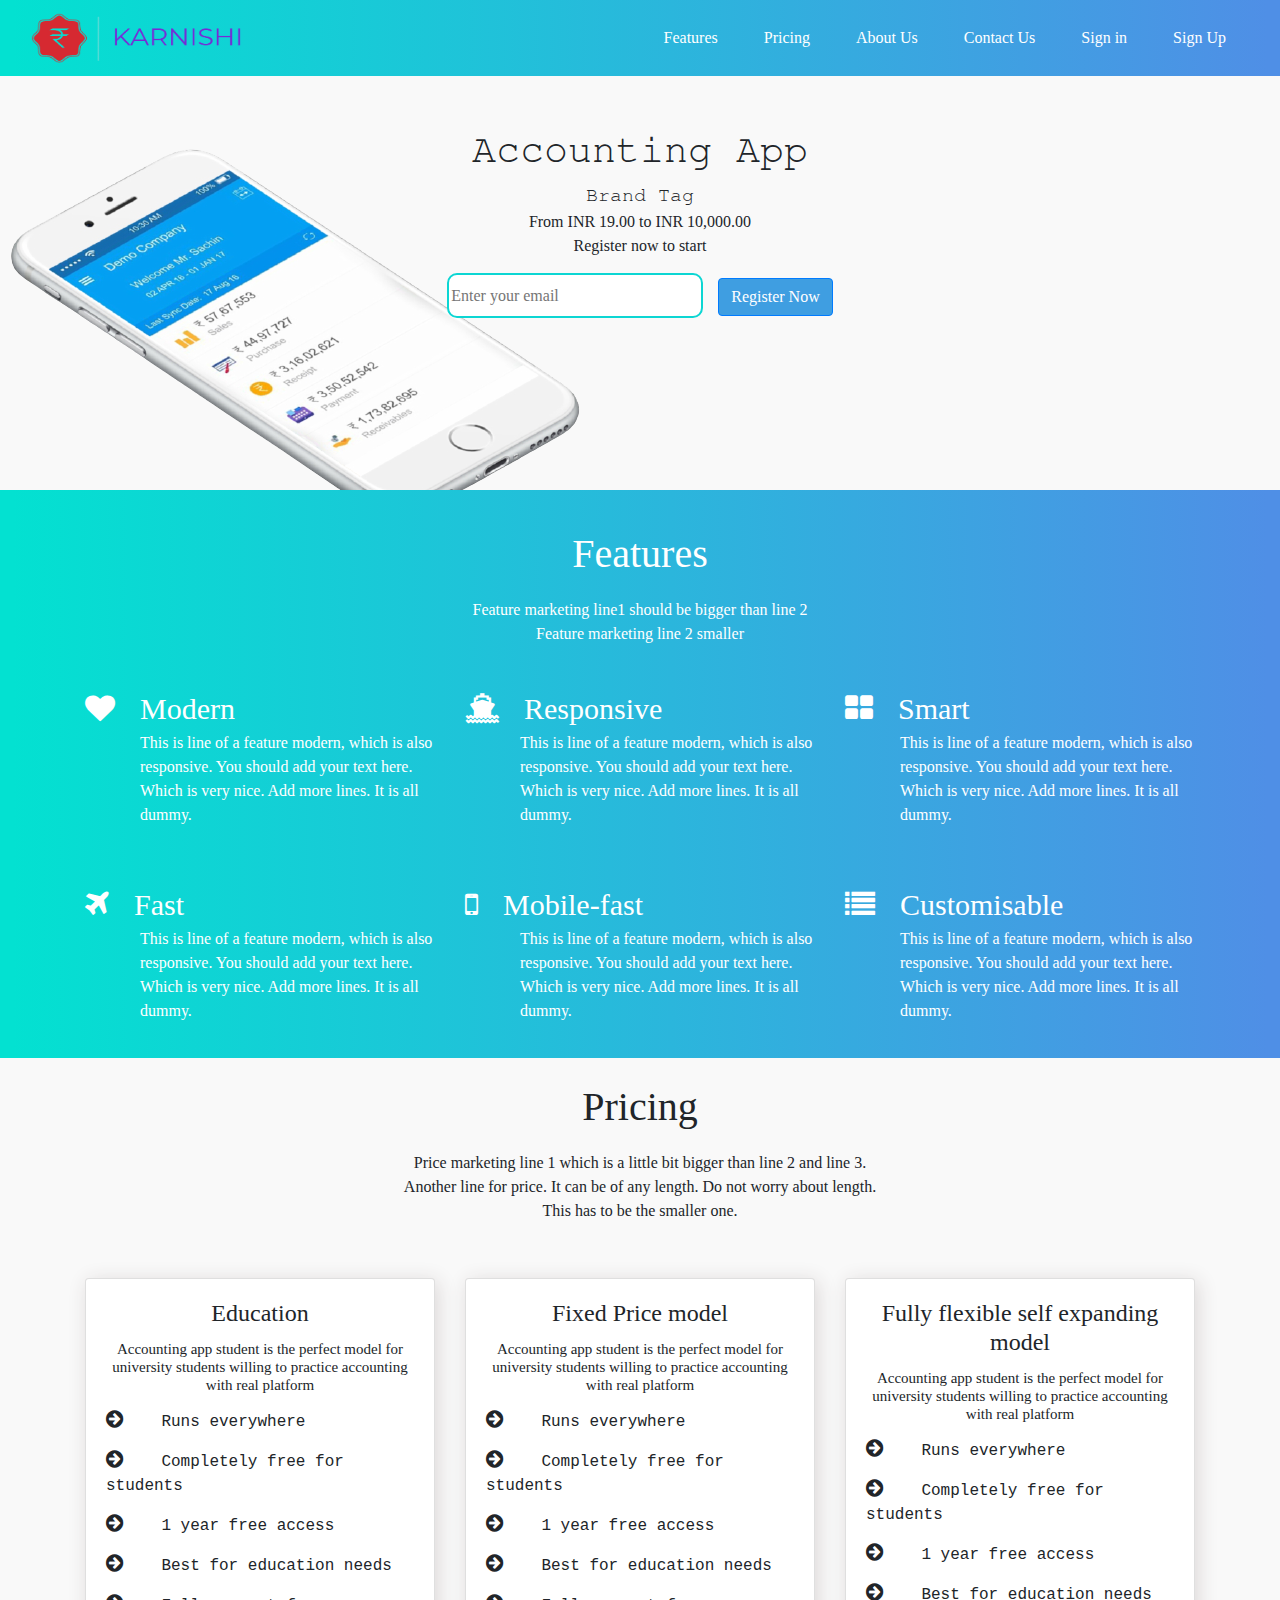
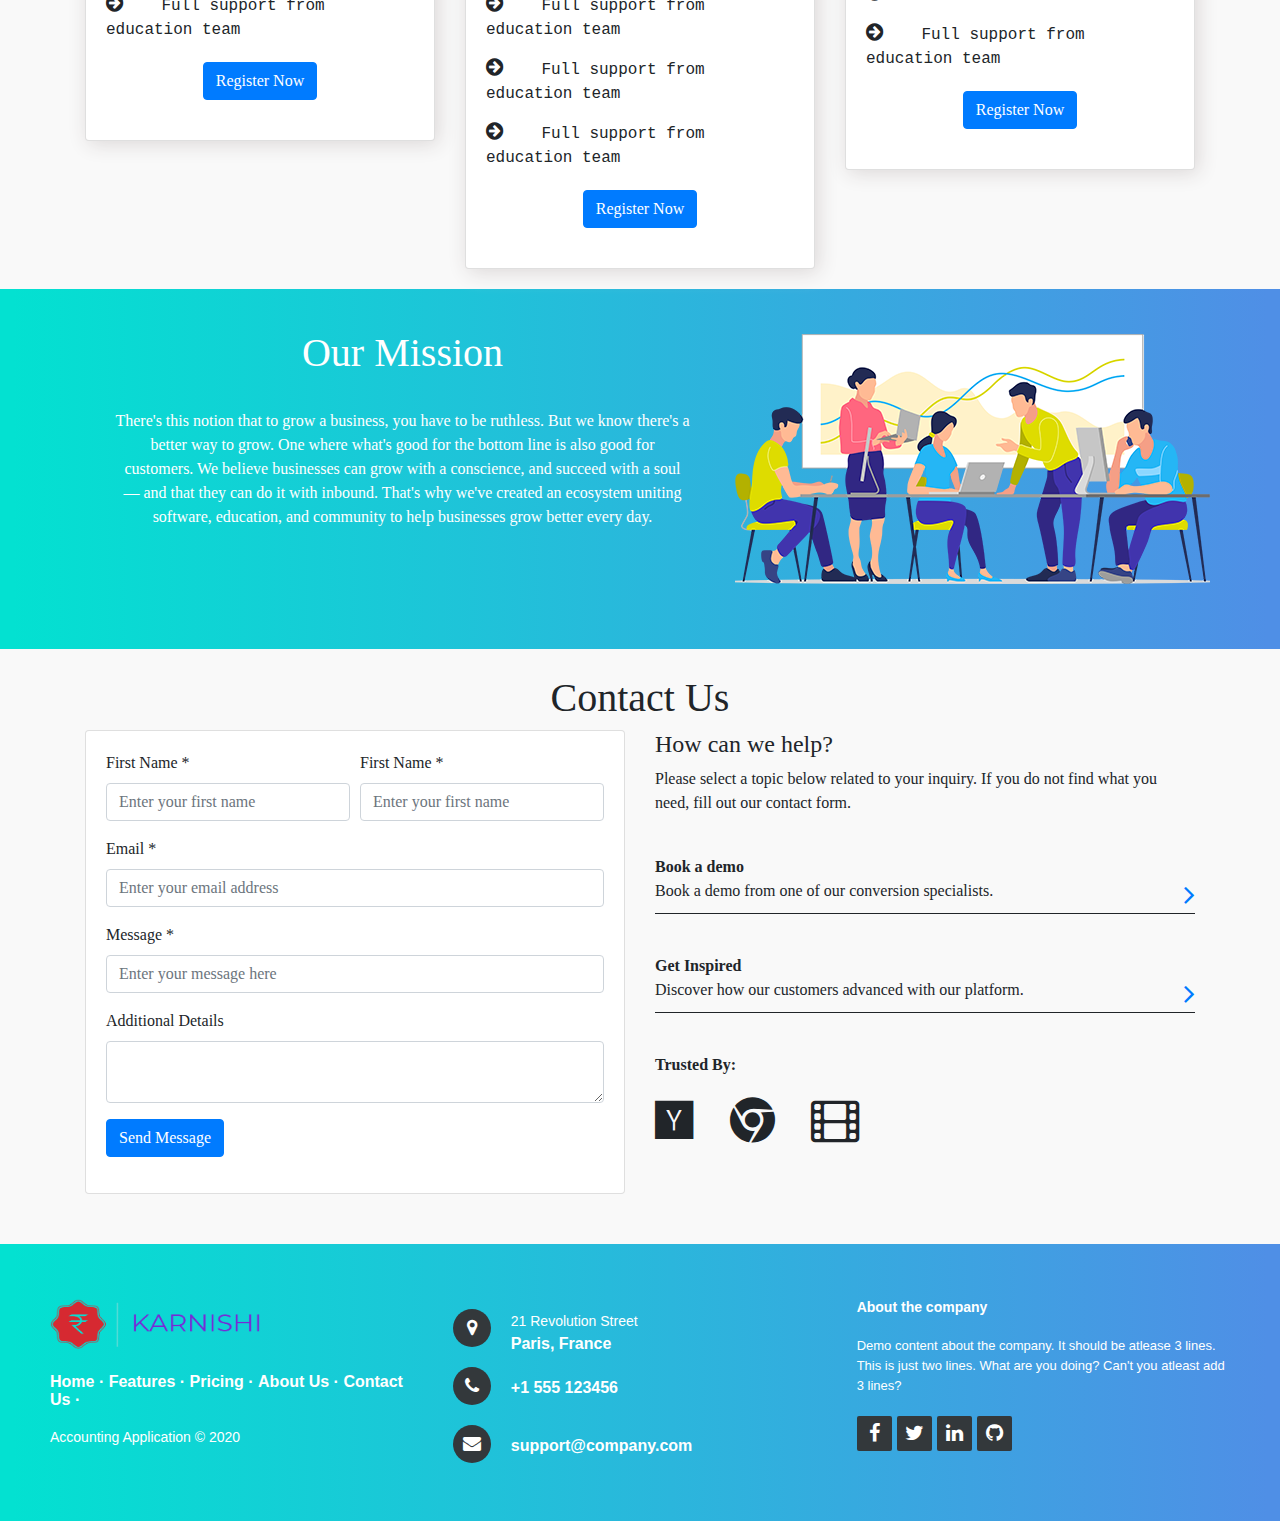
<file: index.html>
<!DOCTYPE html>
<html lang="en">

<head>
    <meta charset="utf-8">
    <meta name="viewport" content="width=device-width, initial-scale=1.0, shrink-to-fit=no">
    <title>Accountint App</title>
    <meta property="og:type" content="website">
    <link rel="stylesheet" href="assets/bootstrap/css/bootstrap.min.css">
    <link rel="stylesheet" href="https://fonts.googleapis.com/css?family=Cookie">
    <link rel="stylesheet" href="assets/fonts/font-awesome.min.css">
    <link rel="stylesheet" href="assets/css/Contact-Form-v2-Modal--Full-with-Google-Map.css">
    <link rel="stylesheet" href="assets/css/Corporate-Footer-Clean.css">
    <link rel="stylesheet" href="assets/css/gradient-navbar-1.css">
    <link rel="stylesheet" href="assets/css/gradient-navbar.css">
    <link rel="stylesheet" href="https://cdnjs.cloudflare.com/ajax/libs/animate.css/3.5.2/animate.min.css">
    <link rel="stylesheet" href="assets/css/Pretty-Footer.css">
    <link rel="stylesheet" href="assets/css/styles.css">
    <link rel="stylesheet" href="assets/css/WOWSlider-about-us-1.css">
    <link rel="stylesheet" href="assets/css/WOWSlider-about-us-2.css">
    <link rel="stylesheet" href="assets/css/WOWSlider-about-us.css">
</head>

<body class="body-background">
    <nav class="navbar navbar-dark navbar-expand-md fixed-top gradient-background">
        <div class="container-fluid"><a class="navbar-brand" href="#"><img class="brand" src="assets/img/brand.png"></a><button data-toggle="collapse" class="navbar-toggler" data-target="#navcol-1"><span class="sr-only">Toggle navigation</span><span class="navbar-toggler-icon"></span></button>
            <div class="collapse navbar-collapse" id="navcol-1">
                <ul class="navbar-nav ml-auto">
                    <li class="nav-item" data-bss-hover-animate="pulse"><a class="nav-link active" href="#">Features</a></li>
                    <li class="nav-item" data-bss-hover-animate="pulse"><a class="nav-link active" href="#">Pricing</a></li>
                    <li class="nav-item" data-bss-hover-animate="pulse"><a class="nav-link active" href="#">About Us</a></li>
                    <li class="nav-item" data-bss-hover-animate="pulse"><a class="nav-link active" href="#">Contact Us</a></li>
                    <li class="nav-item" data-bss-hover-animate="pulse"><a class="nav-link active" href="signin.html">Sign in</a></li>
                    <li class="nav-item" data-bss-hover-animate="pulse"><a class="nav-link active" href="signup.html">Sign Up</a></li>
                </ul>
            </div>
        </div>
    </nav>
    <section class="home-content" style="background: url(&quot;assets/img/bg1-removebg-preview.png&quot;) top left / auto no-repeat;">
        <p class="home-heading">Accounting App</p>
        <p class="home-sub-heading">Brand Tag</p>
        <p>From INR 19.00 to INR 10,000.00</p>
        <p>Register now to start</p><input type="text" class="register-email-input" placeholder="Enter your email"><button class="btn btn-primary register-button" type="button">Register Now</button>
    </section>
    <section class="feature-font gradient-background">
        <div class="curve-top">
            <h1 style="font-size: 40px;">Features</h1>
            <p class="feature-simple-text">Feature marketing line1 should be bigger than line 2</p>
            <p>Feature marketing line 2 smaller</p>
        </div>
        <div class="container feature-sm-margin">
            <div class="row feature-raw">
                <div class="col-sm-12 col-md-4 col-lg-4 col-xl-4 feature-sm-margin"><i class="fa fa-heart" style="font-size: 30px;text-align: left !important;"></i><span class="feature-heading">Modern</span>
                    <p class="feature-text">This is line of a feature modern, which is also responsive. You should add your text here. Which is very nice. Add more lines. It is all dummy.</p>
                </div>
                <div class="col-sm-12 col-md-4 col-lg-4 col-xl-4 feature-sm-margin"><i class="fa fa-ship" style="font-size: 30px;text-align: left !important;"></i><span class="feature-heading">Responsive</span>
                    <p class="feature-text">This is line of a feature modern, which is also responsive. You should add your text here. Which is very nice. Add more lines. It is all dummy.</p>
                </div>
                <div class="col-sm-12 col-md-4 col-lg-4 col-xl-4 feature-sm-margin"><i class="fa fa-th-large" style="font-size: 30px;text-align: left !important;"></i><span class="feature-heading">Smart</span>
                    <p class="feature-text">This is line of a feature modern, which is also responsive. You should add your text here. Which is very nice. Add more lines. It is all dummy.</p>
                </div>
            </div>
            <div class="row feature-raw">
                <div class="col-sm-12 col-md-4 col-lg-4 col-xl-4 feature-sm-margin"><i class="fa fa-plane" style="font-size: 30px;text-align: left !important;"></i><span class="feature-heading">Fast</span>
                    <p class="feature-text">This is line of a feature modern, which is also responsive. You should add your text here. Which is very nice. Add more lines. It is all dummy.</p>
                </div>
                <div class="col-sm-12 col-md-4 col-lg-4 col-xl-4 feature-sm-margin"><i class="fa fa-mobile" style="font-size: 30px;text-align: left !important;"></i><span class="feature-heading">Mobile-fast</span>
                    <p class="feature-text">This is line of a feature modern, which is also responsive. You should add your text here. Which is very nice. Add more lines. It is all dummy.</p>
                </div>
                <div class="col-sm-12 col-md-4 col-lg-4 col-xl-4 feature-sm-margin"><i class="fa fa-list" style="font-size: 30px;text-align: left !important;"></i><span class="feature-heading">Customisable</span>
                    <p class="feature-text">This is line of a feature modern, which is also responsive. You should add your text here. Which is very nice. Add more lines. It is all dummy.</p>
                </div>
            </div>
        </div>
    </section>
    <section class="pricing-section">
        <div class="curve-top">
            <h1 style="font-size: 40px;">Pricing</h1>
            <p class="feature-simple-text">Price marketing line 1 which is a little bit bigger than line 2 and line 3.</p>
            <p>Another line for price. It can be of any length. Do not worry about length.</p>
            <p>This has to be the smaller one.</p>
        </div>
        <div class="container pricing-container">
            <div class="row">
                <div class="col-sm-12 col-md-4 col-lg-4 col-xl-4 price-card-sm-margin">
                    <div class="card card-shadow">
                        <div class="card-body">
                            <h4 class="card-title price-card-heading">Education</h4>
                            <h1 class="card-subheading">Accounting app student is the perfect model for university students willing to practice accounting with real platform</h1>
                            <p class="pricing-font"><i class="fa fa-arrow-circle-right" style="font-size: 20px;"></i>&nbsp; &nbsp; Runs everywhere</p>
                            <p class="pricing-font"><i class="fa fa-arrow-circle-right" style="font-size: 20px;"></i>&nbsp; &nbsp; Completely free for students</p>
                            <p class="pricing-font"><i class="fa fa-arrow-circle-right" style="font-size: 20px;"></i>&nbsp; &nbsp; 1 year free access</p>
                            <p class="pricing-font"><i class="fa fa-arrow-circle-right" style="font-size: 20px;"></i>&nbsp; &nbsp; Best for education needs</p>
                            <p class="pricing-font"><i class="fa fa-arrow-circle-right" style="font-size: 20px;"></i>&nbsp; &nbsp; Full support from education team</p><button class="btn btn-primary text-center register-price-button" type="button">Register Now</button>
                            <div></div>
                        </div>
                    </div>
                </div>
                <div class="col-sm-12 col-md-4 col-lg-4 col-xl-4 price-card-sm-margin">
                    <div class="card card-shadow">
                        <div class="card-body">
                            <h4 class="card-title price-card-heading">Fixed Price model</h4>
                            <h1 class="card-subheading">Accounting app student is the perfect model for university students willing to practice accounting with real platform</h1>
                            <p class="pricing-font"><i class="fa fa-arrow-circle-right" style="font-size: 20px;"></i>&nbsp; &nbsp; Runs everywhere</p>
                            <p class="pricing-font"><i class="fa fa-arrow-circle-right" style="font-size: 20px;"></i>&nbsp; &nbsp; Completely free for students</p>
                            <p class="pricing-font"><i class="fa fa-arrow-circle-right" style="font-size: 20px;"></i>&nbsp; &nbsp; 1 year free access</p>
                            <p class="pricing-font"><i class="fa fa-arrow-circle-right" style="font-size: 20px;"></i>&nbsp; &nbsp; Best for education needs</p>
                            <p class="pricing-font"><i class="fa fa-arrow-circle-right" style="font-size: 20px;"></i>&nbsp; &nbsp; Full support from education team</p>
                            <p class="pricing-font"><i class="fa fa-arrow-circle-right" style="font-size: 20px;"></i>&nbsp; &nbsp; Full support from education team</p>
                            <p class="pricing-font"><i class="fa fa-arrow-circle-right" style="font-size: 20px;"></i>&nbsp; &nbsp; Full support from education team</p><button class="btn btn-primary text-center register-price-button" type="button">Register Now</button>
                        </div>
                    </div>
                </div>
                <div class="col-sm-12 col-md-4 col-lg-4 col-xl-4 price-card-sm-margin">
                    <div class="card card-shadow">
                        <div class="card-body">
                            <h4 class="card-title price-card-heading">Fully flexible self expanding model</h4>
                            <h1 class="card-subheading">Accounting app student is the perfect model for university students willing to practice accounting with real platform</h1>
                            <p class="pricing-font"><i class="fa fa-arrow-circle-right" style="font-size: 20px;"></i>&nbsp; &nbsp; Runs everywhere</p>
                            <p class="pricing-font"><i class="fa fa-arrow-circle-right" style="font-size: 20px;"></i>&nbsp; &nbsp; Completely free for students</p>
                            <p class="pricing-font"><i class="fa fa-arrow-circle-right" style="font-size: 20px;"></i>&nbsp; &nbsp; 1 year free access</p>
                            <p class="pricing-font"><i class="fa fa-arrow-circle-right" style="font-size: 20px;"></i>&nbsp; &nbsp; Best for education needs</p>
                            <p class="pricing-font"><i class="fa fa-arrow-circle-right" style="font-size: 20px;"></i>&nbsp; &nbsp; Full support from education team</p><button class="btn btn-primary text-center register-price-button" type="button">Register Now</button>
                        </div>
                    </div>
                </div>
            </div>
        </div>
    </section>
    <section class="feature-font gradient-background">
        <div class="container">
            <div class="row about-row">
                <div class="col-sm-12 col-md-7 col-lg-7 col-xl-7" style="text-align: center;">
                    <h1 style="margin-top: 20px;">Our Mission</h1>
                    <p style="padding-right: 30px;padding-left: 30px;"><br>There's this notion that to grow a business, you have to be ruthless. But we know there's a better way to grow. One where what's good for the bottom line is also good for customers. We believe businesses can grow with a conscience, and succeed with a soul — and that they can do it with inbound. That's why we've created an ecosystem uniting software, education, and community to help businesses grow better every day.<br><br></p>
                </div>
                <div class="col-sm-12 col-md-5 col-lg-5 col-xl-5 mission-image mission-sm-margin" style="/*padding-top: 15px;*//*background: url(&quot;assets/img/team.png&quot;) center no-repeat;*/"></div>
            </div>
        </div>
    </section>
    <section class="pricing-section">
        <div class="curve-top">
            <h1 style="font-size: 40px;">Contact Us</h1>
        </div>
        <div class="container">
            <div class="row">
                <div class="col-sm-12 col-md-6 col-lg-6 col-xl-6">
                    <div class="card">
                        <div class="card-body">
                            <form>
                                <div class="form-row">
                                    <div class="col">
                                        <div class="form-group"><label>First Name *</label><input class="form-control" type="text" placeholder="Enter your first name"></div>
                                    </div>
                                    <div class="col">
                                        <div class="form-group"><label>First Name *</label><input class="form-control" type="text" placeholder="Enter your first name"></div>
                                    </div>
                                </div>
                                <div class="form-group"><label>Email *</label><input class="form-control" type="text" placeholder="Enter your email address"></div>
                                <div class="form-group"><label>Message *</label><input class="form-control" type="text" placeholder="Enter your message here"></div>
                                <div class="form-group"><label>Additional Details</label><textarea class="form-control"></textarea></div>
                                <div class="form-group"><button class="btn btn-primary" type="button">Send Message</button></div>
                            </form>
                        </div>
                    </div>
                </div>
                <div class="col-sm-12 col-md-6 col-lg-6 col-xl-6">
                    <h4>How can we help?</h4>
                    <p class="offer-box-margin">Please select a topic below related to your inquiry. If you do not find what you need, fill out our contact form.</p>
                    <p class="contact-text">Book a demo</p>
                    <p class="offer-text offer-box-margin">Book a demo from one of our conversion specialists.<a class="align-right" href="#"><i class="fa fa-angle-right action-select"></i></a></p>
                    <p class="contact-text">Get Inspired</p>
                    <p class="offer-text">Discover how our customers advanced with our platform.<a class="align-right" href="#"><i class="fa fa-angle-right action-select"></i></a></p>
                    <p class="contact-text offer-box-margin">Trusted By:</p>
                    <p><i class="fa fa-y-combinator trusted-by-logo"></i>&nbsp; &nbsp; &nbsp; &nbsp; &nbsp;<i class="fa fa-chrome trusted-by-logo"></i>&nbsp; &nbsp; &nbsp; &nbsp; &nbsp;<i class="fa fa-film trusted-by-logo"></i></p>
                </div>
            </div>
        </div>
    </section>
    <section>
        <footer>
            <div class="row">
                <div class="col-sm-6 col-md-4 footer-navigation"><img class="brand" src="assets/img/brand.png">
                    <p class="links mt-4"><a href="#">Home</a><strong> · </strong><a href="#">Features</a><strong> · </strong><a href="#">Pricing</a><strong> · </strong><a href="#">About Us</a><strong> · </strong><a href="#">Contact Us</a><strong> · </strong></p>
                    <p class="company-name">Accounting Application © 2020</p>
                </div>
                <div class="col-sm-6 col-md-4 footer-contacts">
                    <div><span class="fa fa-map-marker footer-contacts-icon"> </span>
                        <p><span class="new-line-span">21 Revolution Street</span> Paris, France</p>
                    </div>
                    <div><i class="fa fa-phone footer-contacts-icon"></i>
                        <p class="footer-center-info email text-left"> +1 555 123456</p>
                    </div>
                    <div><i class="fa fa-envelope footer-contacts-icon"></i>
                        <p> <a href="#" target="_blank">support@company.com</a></p>
                    </div>
                </div>
                <div class="clearfix"></div>
                <div class="col-md-4 footer-about">
                    <h4>About the company</h4>
                    <p>Demo content about the company. It should be atlease 3 lines. This is just two lines. What are you doing? Can't you atleast add 3 lines?</p>
                    <div class="social-links social-icons"><a href="#"><i class="fa fa-facebook"></i></a><a href="#"><i class="fa fa-twitter"></i></a><a href="#"><i class="fa fa-linkedin"></i></a><a href="#"><i class="fa fa-github"></i></a></div>
                </div>
            </div>
        </footer>
    </section>
    <script src="assets/js/jquery.min.js"></script>
    <script src="assets/bootstrap/js/bootstrap.min.js"></script>
    <script src="assets/js/bs-init.js"></script>
    <script src="assets/js/Contact-Form-v2-Modal--Full-with-Google-Map.js"></script>
    <script src="assets/js/WOWSlider-about-us.js"></script>
</body>

</html>
</file>
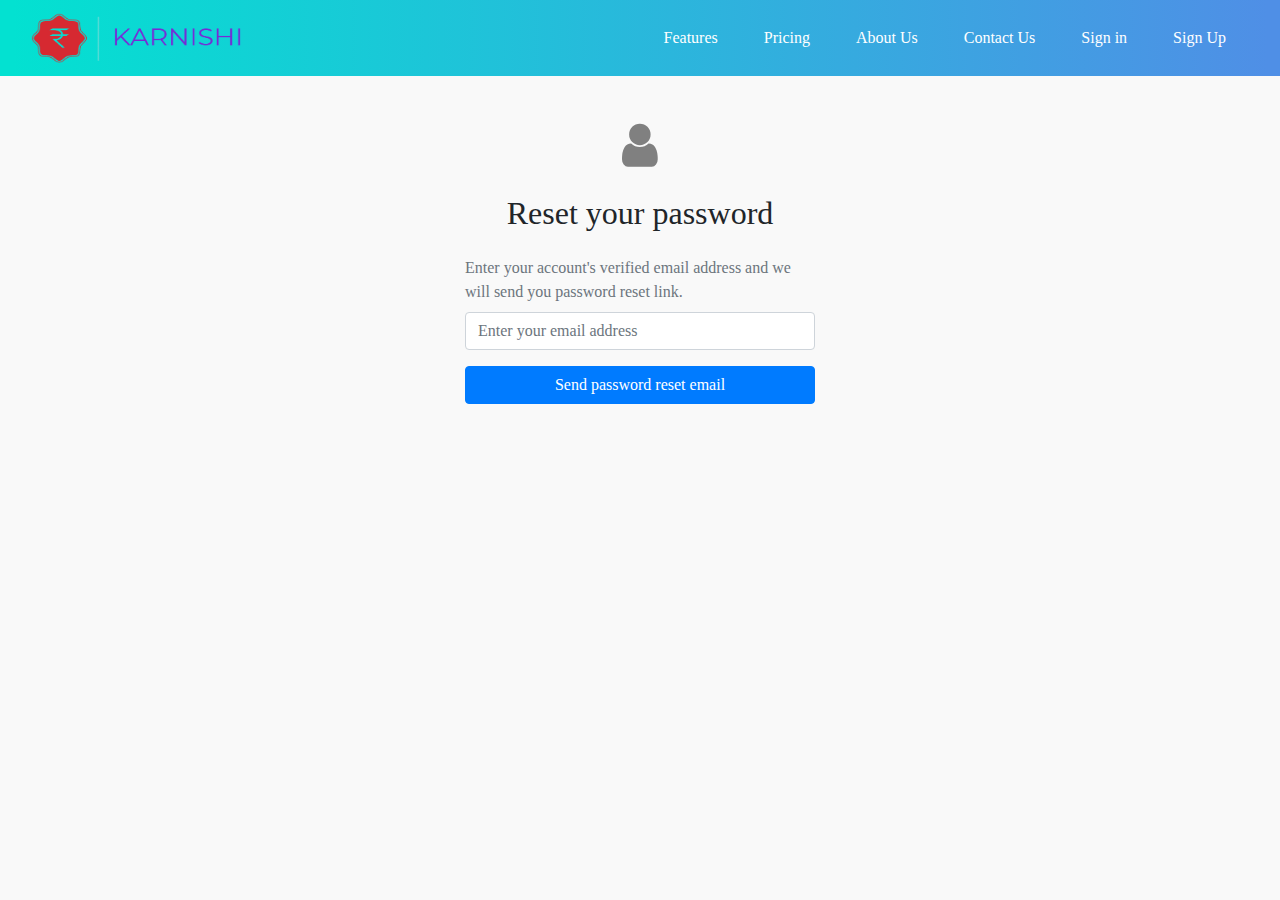
<file: reset-password.html>
<!DOCTYPE html>
<html lang="en">

<head>
    <meta charset="utf-8">
    <meta name="viewport" content="width=device-width, initial-scale=1.0, shrink-to-fit=no">
    <title>Accountint App</title>
    <meta property="og:type" content="website">
    <link rel="stylesheet" href="assets/bootstrap/css/bootstrap.min.css">
    <link rel="stylesheet" href="https://fonts.googleapis.com/css?family=Cookie">
    <link rel="stylesheet" href="assets/fonts/font-awesome.min.css">
    <link rel="stylesheet" href="assets/css/Contact-Form-v2-Modal--Full-with-Google-Map.css">
    <link rel="stylesheet" href="assets/css/Corporate-Footer-Clean.css">
    <link rel="stylesheet" href="assets/css/gradient-navbar-1.css">
    <link rel="stylesheet" href="assets/css/gradient-navbar.css">
    <link rel="stylesheet" href="https://cdnjs.cloudflare.com/ajax/libs/animate.css/3.5.2/animate.min.css">
    <link rel="stylesheet" href="assets/css/Pretty-Footer.css">
    <link rel="stylesheet" href="assets/css/styles.css">
    <link rel="stylesheet" href="assets/css/WOWSlider-about-us-1.css">
    <link rel="stylesheet" href="assets/css/WOWSlider-about-us-2.css">
    <link rel="stylesheet" href="assets/css/WOWSlider-about-us.css">
</head>

<body class="body-background">
    <nav class="navbar navbar-dark navbar-expand-md fixed-top gradient-background">
        <div class="container-fluid"><a class="navbar-brand" href="#"><img class="brand" src="assets/img/brand.png"></a><button data-toggle="collapse" class="navbar-toggler" data-target="#navcol-1"><span class="sr-only">Toggle navigation</span><span class="navbar-toggler-icon"></span></button>
            <div class="collapse navbar-collapse" id="navcol-1">
                <ul class="navbar-nav ml-auto">
                    <li class="nav-item" data-bss-hover-animate="pulse"><a class="nav-link active" href="#">Features</a></li>
                    <li class="nav-item" data-bss-hover-animate="pulse"><a class="nav-link active" href="#">Pricing</a></li>
                    <li class="nav-item" data-bss-hover-animate="pulse"><a class="nav-link active" href="#">About Us</a></li>
                    <li class="nav-item" data-bss-hover-animate="pulse"><a class="nav-link active" href="#">Contact Us</a></li>
                    <li class="nav-item" data-bss-hover-animate="pulse"><a class="nav-link active" href="signin.html">Sign in</a></li>
                    <li class="nav-item" data-bss-hover-animate="pulse"><a class="nav-link active" href="signup.html">Sign Up</a></li>
                </ul>
            </div>
        </div>
    </nav>
    <div class="container top-margin">
        <div class="row">
            <div class="col-sm-1 col-md-4 col-lg-4 col-xl-4"></div>
            <div class="col-sm-12 col-md-4 col-lg-4 col-xl-4">
                <p class="center-text grey-text"><i class="fa fa-user big-icon"></i></p>
                <h2 class="center-text mt-4">Reset your password</h2>
                <form class="mt-4">
                    <div class="form-group"><label class="text-muted">Enter your account's verified email address and we will send you password reset link.</label><input class="form-control" type="text" placeholder="Enter your email address" required=""></div>
                    <div class="form-group"><button class="btn btn-primary full-width-submit" type="submit">Send password reset email</button></div>
                </form>
            </div>
            <div class="col-sm-1 col-md-4 col-lg-4 col-xl-4"></div>
        </div>
    </div>
    <script src="assets/js/jquery.min.js"></script>
    <script src="assets/bootstrap/js/bootstrap.min.js"></script>
    <script src="assets/js/bs-init.js"></script>
    <script src="assets/js/Contact-Form-v2-Modal--Full-with-Google-Map.js"></script>
    <script src="assets/js/WOWSlider-about-us.js"></script>
</body>

</html>
</file>
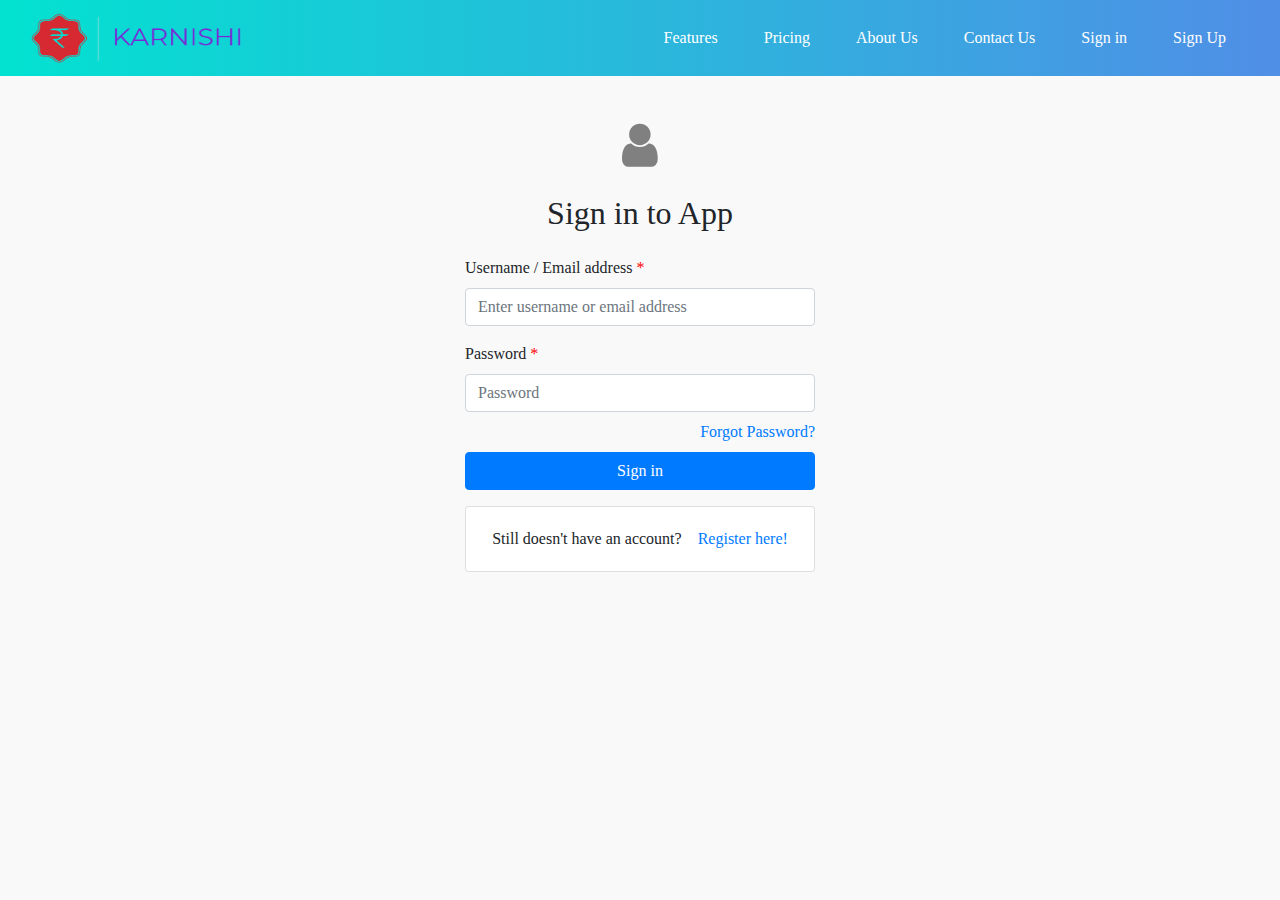
<file: signin.html>
<!DOCTYPE html>
<html lang="en">

<head>
    <meta charset="utf-8">
    <meta name="viewport" content="width=device-width, initial-scale=1.0, shrink-to-fit=no">
    <title>Accountint App</title>
    <meta property="og:type" content="website">
    <link rel="stylesheet" href="assets/bootstrap/css/bootstrap.min.css">
    <link rel="stylesheet" href="https://fonts.googleapis.com/css?family=Cookie">
    <link rel="stylesheet" href="assets/fonts/font-awesome.min.css">
    <link rel="stylesheet" href="assets/css/Contact-Form-v2-Modal--Full-with-Google-Map.css">
    <link rel="stylesheet" href="assets/css/Corporate-Footer-Clean.css">
    <link rel="stylesheet" href="assets/css/gradient-navbar-1.css">
    <link rel="stylesheet" href="assets/css/gradient-navbar.css">
    <link rel="stylesheet" href="https://cdnjs.cloudflare.com/ajax/libs/animate.css/3.5.2/animate.min.css">
    <link rel="stylesheet" href="assets/css/Pretty-Footer.css">
    <link rel="stylesheet" href="assets/css/styles.css">
    <link rel="stylesheet" href="assets/css/WOWSlider-about-us-1.css">
    <link rel="stylesheet" href="assets/css/WOWSlider-about-us-2.css">
    <link rel="stylesheet" href="assets/css/WOWSlider-about-us.css">
</head>

<body class="body-background">
    <nav class="navbar navbar-dark navbar-expand-md fixed-top gradient-background">
        <div class="container-fluid"><a class="navbar-brand" href="#"><img class="brand" src="assets/img/brand.png"></a><button data-toggle="collapse" class="navbar-toggler" data-target="#navcol-1"><span class="sr-only">Toggle navigation</span><span class="navbar-toggler-icon"></span></button>
            <div class="collapse navbar-collapse" id="navcol-1">
                <ul class="navbar-nav ml-auto">
                    <li class="nav-item" data-bss-hover-animate="pulse"><a class="nav-link active" href="#">Features</a></li>
                    <li class="nav-item" data-bss-hover-animate="pulse"><a class="nav-link active" href="#">Pricing</a></li>
                    <li class="nav-item" data-bss-hover-animate="pulse"><a class="nav-link active" href="#">About Us</a></li>
                    <li class="nav-item" data-bss-hover-animate="pulse"><a class="nav-link active" href="#">Contact Us</a></li>
                    <li class="nav-item" data-bss-hover-animate="pulse"><a class="nav-link active" href="signin.html">Sign in</a></li>
                    <li class="nav-item" data-bss-hover-animate="pulse"><a class="nav-link active" href="signup.html">Sign Up</a></li>
                </ul>
            </div>
        </div>
    </nav>
    <div class="container top-margin">
        <div class="row">
            <div class="col-sm-1 col-md-4 col-lg-4 col-xl-4"></div>
            <div class="col-sm-12 col-md-4 col-lg-4 col-xl-4">
                <p class="center-text grey-text"><i class="fa fa-user big-icon"></i></p>
                <h2 class="center-text mt-4">Sign in to App</h2>
                <form class="mt-4">
                    <div class="form-group"><label>Username / Email address<span class="red-required">&nbsp;*</span></label><input class="form-control" type="text" placeholder="Enter username or email address" required=""></div>
                    <div class="form-group"><label>Password<span class="red-required">&nbsp;*</span></label><input class="form-control" type="password" required="" placeholder="Password"><a class="right-text mt-2 mb-2" href="reset-password.html">Forgot Password?</a></div>
                    <div class="form-group"><button class="btn btn-primary full-width-submit" type="submit">Sign in</button></div>
                </form>
                <div class="card">
                    <div class="card-body">
                        <p class="center-text sign-register">Still doesn't have an account?<a class="pl-3" href="signup.html">Register here!</a></p>
                    </div>
                </div>
            </div>
            <div class="col-sm-1 col-md-4 col-lg-4 col-xl-4"></div>
        </div>
    </div>
    <script src="assets/js/jquery.min.js"></script>
    <script src="assets/bootstrap/js/bootstrap.min.js"></script>
    <script src="assets/js/bs-init.js"></script>
    <script src="assets/js/Contact-Form-v2-Modal--Full-with-Google-Map.js"></script>
    <script src="assets/js/WOWSlider-about-us.js"></script>
</body>

</html>
</file>
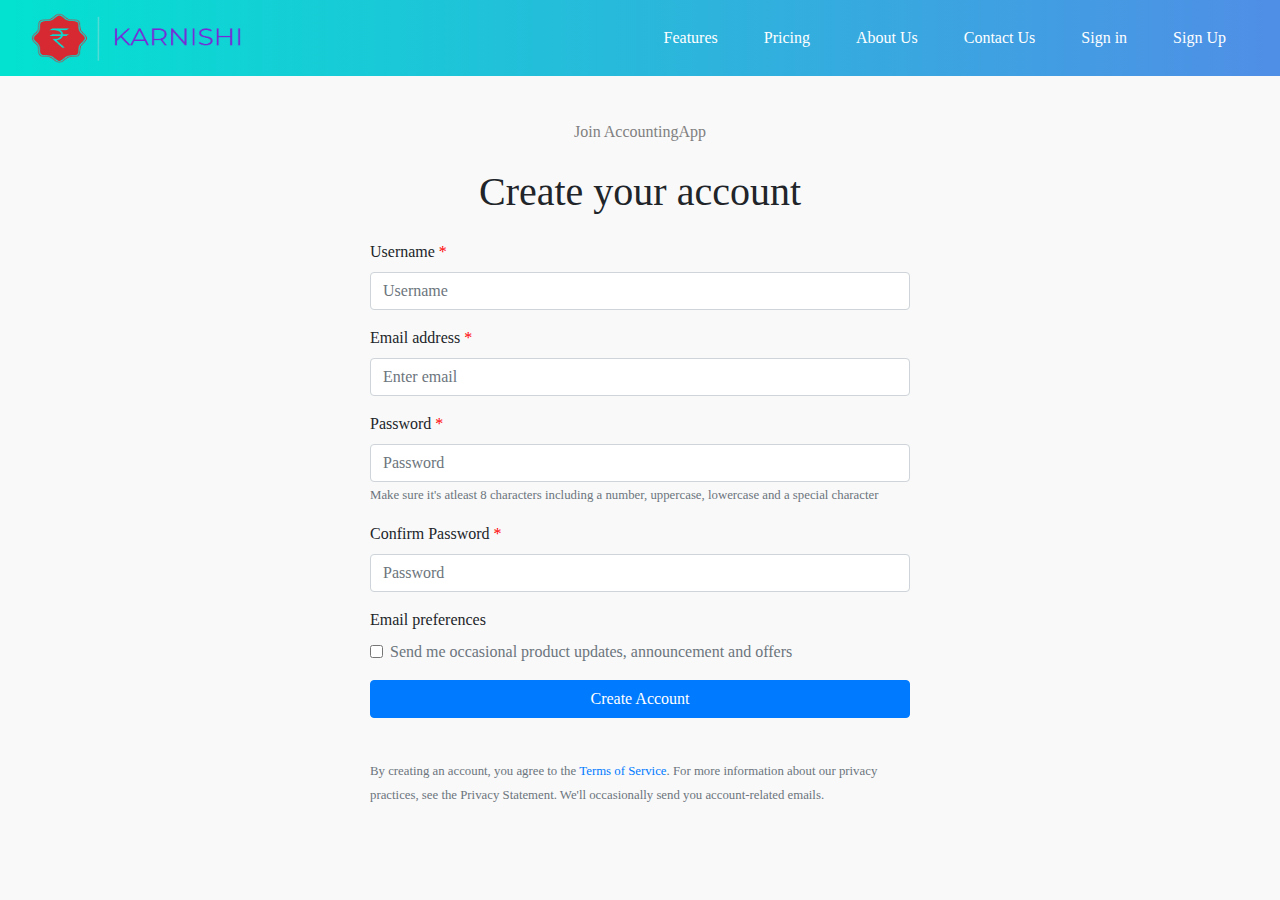
<file: signup.html>
<!DOCTYPE html>
<html lang="en">

<head>
    <meta charset="utf-8">
    <meta name="viewport" content="width=device-width, initial-scale=1.0, shrink-to-fit=no">
    <title>Accountint App</title>
    <meta property="og:type" content="website">
    <link rel="stylesheet" href="assets/bootstrap/css/bootstrap.min.css">
    <link rel="stylesheet" href="https://fonts.googleapis.com/css?family=Cookie">
    <link rel="stylesheet" href="assets/fonts/font-awesome.min.css">
    <link rel="stylesheet" href="assets/css/Contact-Form-v2-Modal--Full-with-Google-Map.css">
    <link rel="stylesheet" href="assets/css/Corporate-Footer-Clean.css">
    <link rel="stylesheet" href="assets/css/gradient-navbar-1.css">
    <link rel="stylesheet" href="assets/css/gradient-navbar.css">
    <link rel="stylesheet" href="https://cdnjs.cloudflare.com/ajax/libs/animate.css/3.5.2/animate.min.css">
    <link rel="stylesheet" href="assets/css/Pretty-Footer.css">
    <link rel="stylesheet" href="assets/css/styles.css">
    <link rel="stylesheet" href="assets/css/WOWSlider-about-us-1.css">
    <link rel="stylesheet" href="assets/css/WOWSlider-about-us-2.css">
    <link rel="stylesheet" href="assets/css/WOWSlider-about-us.css">
</head>

<body class="body-background">
    <nav class="navbar navbar-dark navbar-expand-md fixed-top gradient-background">
        <div class="container-fluid"><a class="navbar-brand" href="#"><img class="brand" src="assets/img/brand.png"></a><button data-toggle="collapse" class="navbar-toggler" data-target="#navcol-1"><span class="sr-only">Toggle navigation</span><span class="navbar-toggler-icon"></span></button>
            <div class="collapse navbar-collapse" id="navcol-1">
                <ul class="navbar-nav ml-auto">
                    <li class="nav-item" data-bss-hover-animate="pulse"><a class="nav-link active" href="#">Features</a></li>
                    <li class="nav-item" data-bss-hover-animate="pulse"><a class="nav-link active" href="#">Pricing</a></li>
                    <li class="nav-item" data-bss-hover-animate="pulse"><a class="nav-link active" href="#">About Us</a></li>
                    <li class="nav-item" data-bss-hover-animate="pulse"><a class="nav-link active" href="#">Contact Us</a></li>
                    <li class="nav-item" data-bss-hover-animate="pulse"><a class="nav-link active" href="signin.html">Sign in</a></li>
                    <li class="nav-item" data-bss-hover-animate="pulse"><a class="nav-link active" href="signup.html">Sign Up</a></li>
                </ul>
            </div>
        </div>
    </nav>
    <div class="container top-margin">
        <div class="row">
            <div class="col-sm-1 col-md-3 col-lg-3 col-xl-3"></div>
            <div class="col-sm-12 col-md-6 col-lg-6 col-xl-6">
                <p class="center-text grey-text">Join AccountingApp</p>
                <h1 class="center-text mt-4">Create your account</h1>
                <form class="mt-4">
                    <div class="form-group"><label>Username<span class="red-required">&nbsp;*</span></label><input class="form-control" type="text" placeholder="Username" required=""></div>
                    <div class="form-group"><label>Email address<span class="red-required">&nbsp;*</span></label><input class="form-control" type="email" placeholder="Enter email" required=""></div>
                    <div class="form-group"><label>Password<span class="red-required">&nbsp;*</span></label><input class="form-control" type="password" placeholder="Password" required="" aria-describedby="passwordHelp" pattern="(?=.*\d)(?=.*[a-z])(?=.*[A-Z]).{8,}"><small id="passwordHelp" class="text-muted">Make sure it's atleast 8 characters including a number, uppercase, lowercase and a special character</small></div>
                    <div class="form-group"><label>Confirm Password<span class="red-required">&nbsp;*</span></label><input class="form-control" type="password" placeholder="Password" required="" aria-describedby="passwordHelp"></div>
                    <div class="form-group"><label>Email preferences</label>
                        <div class="form-check"><input class="form-check-input" type="checkbox" id="formCheck-1"><label class="form-check-label text-muted" for="formCheck-1">Send me occasional product updates, announcement and offers</label></div>
                    </div>
                    <div class="form-group"><button class="btn btn-primary full-width-submit" type="submit">Create Account</button></div><small class="text-muted"><br>By creating an account, you agree to the&nbsp;<a href="#">Terms of Service</a>. For more information about our privacy practices, see the Privacy Statement. We'll occasionally send you account-related emails.<br><br></small>
                </form>
            </div>
            <div class="col-sm-1 col-md-3 col-lg-3 col-xl-3"></div>
        </div>
    </div>
    <script src="assets/js/jquery.min.js"></script>
    <script src="assets/bootstrap/js/bootstrap.min.js"></script>
    <script src="assets/js/bs-init.js"></script>
    <script src="assets/js/Contact-Form-v2-Modal--Full-with-Google-Map.js"></script>
    <script src="assets/js/WOWSlider-about-us.js"></script>
</body>

</html>
</file>
<file: assets/css/Contact-Form-v2-Modal--Full-with-Google-Map.css>
#contactForm .h4 {
  font-weight: 400;
  border-bottom: 1px solid silver;
}

.required-input {
  color: maroon;
}

.static-map {
  margin-bottom: 20px;
}

@media (max-width: 768px) and (min-width: 767px) {
  #contactForm .static-map img {
    width: 100%;
  }
}
</file>
<file: assets/css/Corporate-Footer-Clean.css>
.page-footer {
  padding-top: 50px;
  padding-bottom: 10px;
}

.page-footer h4 {
  font-size: 11px;
  font-weight: bold;
}

.page-footer p {
  font-size: 11px;
}

.page-footer .footer-links {
  list-style: none;
  padding: 0;
  margin-bottom: 45px;
  word-break: break-all;
}

.page-footer .footer-links a {
  font-size: 11px;
}

.page-footer .footer-links li {
  margin-bottom: 5px;
  line-height: 1.3;
}

.page-footer .footer-legal .copyright {
  margin-right: 60px;
}

.page-footer .footer-legal .legal-links .item {
  padding-right: 13px;
  border-right: 1px solid #ccc;
  margin: 0;
  margin-right: 13px;
}

.page-footer .footer-legal .legal-links .item:last-child {
  border-right: none;
}

.page-footer .footer-legal .legal-links .item h5 {
  font-size: 11px;
  margin-top: 0;
  margin-bottom: 0;
}

.page-footer .region {
  margin-bottom: 20px;
}

.page-footer .region a {
  color: #555;
  font-size: 11px;
}

.page-footer .region img {
  margin-right: 7px;
}

@media (min-width: 768px) {
  .page-footer .region {
    margin-bottom: 0;
  }
}
</file>
<file: assets/css/gradient-navbar-1.css>
#brand-logo {
  font-size: 34px;
}
</file>
<file: assets/css/gradient-navbar.css>
#brand-logo {
  font-size: 34px;
}

#app-navbar {
  background: linear-gradient(120deg, #00e4d0, #5983e8);
}

.body-background {
  font-weight: 300;
  font-family: serif;
  background-color: #f9f9f9;
}

.navbar-nav .nav-item {
  padding-left: 15px;
  padding-right: 15px;
}

.home-content {
  min-height: 400px;
  margin-top: 120px;
  text-align: center;
}

.home-heading {
  font-size: 40px;
  font-family: FreeMono;
  font-weight: bolder;
  margin: 0px;
}

.feature-simple-text {
  margin-top: 20px;
}

p {
  margin: 0px;
}

.home-sub-heading {
  font-size: 20px;
  font-family: FreeMono;
  font-weight: normal;
  margin: 0px;
}

.register-email-input {
  border-radius: 10px;
  border-color: rgb(12,214,211);
  border-style: solid;
  margin-top: 15px;
  width: 20%;
  height: 45px;
}

.btn.btn-primary.register-button {
  margin-left: 15px;
  background-color: rgb(63,158,225);
}

.register-email-input:focus {
  outline: none;
}

.curve-top {
  margin-top: -30px;
  text-align: center;
  padding-top: 40px;
}
</file>
<file: assets/css/Pretty-Footer.css>
footer {
  background: linear-gradient(90deg, rgb(3,225,209) 1%, rgb(79,143,230) 99%);
  box-shadow: 0 1px 1px 0 rgba(0, 0, 0, 0.12);
  box-sizing: border-box;
  width: 100%;
  text-align: left;
  font: bold 16px sans-serif;
  padding: 55px 50px;
  margin-top: 50px;
  bottom: 0;
  color: #fff;
  position: relative;
}

.footer-navigation h3 {
  margin: 0;
  font: normal 36px Cookie, cursive;
  margin-bottom: 20px;
  color: #fff;
}

.footer-navigation h3 a {
  text-decoration: none;
  color: #fff;
}

.footer-navigation h3 span {
  color: #5383d3;
}

.footer-navigation p.links a {
  color: #fff;
  text-decoration: none;
}

.footer-navigation p.company-name {
  font-size: 14px;
  font-weight: normal;
  margin-top: 20px;
}

@media (max-width:767px) {
  .footer-contacts {
    margin: 30px 0;
  }
}

.footer-contacts p {
  display: inline-block;
  color: #ffffff;
  vertical-align: middle;
}

.footer-contacts p a {
  color: white;
  text-decoration: none;
}

.fa.footer-contacts-icon {
  background-color: #33383b;
  color: #fff;
  font-size: 18px;
  width: 38px;
  height: 38px;
  border-radius: 50%;
  text-align: center;
  line-height: 38px;
  margin: 10px 15px 10px 0;
}

span.new-line-span {
  display: block;
  font-weight: normal;
  display: block;
  font-weight: normal;
  font-size: 14px;
  line-height: 2;
}

.footer-about h4 {
  display: block;
  color: #fff;
  font-size: 14px;
  font-weight: bold;
  margin-bottom: 20px;
}

.footer-about p {
  line-height: 20px;
  /*color: #92999f;*/
  font-size: 13px;
  font-weight: normal;
  margin: 0;
}

div.social-links {
  margin-top: 20px;
  color: #fff;
}

.social-links a {
  display: inline-block;
  width: 35px;
  height: 35px;
  cursor: pointer;
  background-color: #33383b;
  border-radius: 2px;
  font-size: 20px;
  color: #ffffff;
  text-align: center;
  line-height: 35px;
  margin-right: 5px;
  margin-bottom: 5px;
}
</file>
<file: assets/css/styles.css>
.feature-heading {
  padding-left: 25px;
  font-size: 30px;
}

.feature-font {
  font-family: Comic Sans MS;
  padding-bottom: 20px;
  color: white;
}

.feature-text {
  padding-left: 55px;
}

.row.feature-raw {
  margin-top: 25px;
  padding-bottom: 15px;
}

.card-title.price-card-heading {
  text-align: center;
}

.card-subtitle.price-card-heading {
  text-align: center;
}

.card {
  position: relative;
  display: -ms-flexbox;
  display: flex;
  -ms-flex-direction: column;
  flex-direction: column;
  min-width: 0;
  word-wrap: break-word;
  background-clip: border-box;
  border: 1px solid rgba(0,0,0,.125);
  border-radius: 0.25rem;
}

.pricing-section {
  margin-top: 15px;
}

.card-subheading {
  font-size: 15px;
  text-align: center;
}

.pricing-font {
  margin-top: 15px;
  font-family: monospace;
  /*margin-left: 15px;*/
}

.btn.btn-primary.register-price-button {
  margin: auto;
  display: flex;
  margin-bottom: 20px;
  margin-top: 20px;
}

.container.pricing-container {
  margin-top: 30px;
  margin-bottom: 20px;
}

.col-sm-12.col-md-4.col-lg-4.col-xl-4.about-img-padding {
  padding-top: 15px;
}

.row.about-row {
  padding-top: 20px;
  padding-bottom: 20px;
}

.contact-text {
  margin-top: 40px;
  font-weight: bold;
}

.offer-text {
  border-bottom-width: 1px;
  border-bottom-style: solid;
  padding-bottom: 10px;
}

.offer-box-margin {
  margin-bottom: 20px;
}

.align-right {
  float: right;
}

.fa.fa-angle-right.action-select {
  font-size: 30px;
}

.fa.fa-star.trusted-by-logo {
  font-size: 50px;
}

trusted-by-logo {
  font-size: 45px;
}

.trusted-by-logo {
  font-size: 45px;
}

.card.card-shadow {
  box-shadow: 3px 3px 20px rgb(219,215,215);
}

@media (min-width: 300px) {
  .col-sm-12.col-md-4.col-lg-4.col-xl-4.price-card-sm-margin {
    margin-top: 25px;
  }
}

@media (min-width: 300px) {
  .col-sm-12.col-md-4.col-lg-4.col-xl-4.feature-sm-margin {
    margin-top: 15px;
  }
}

.col-sm-12.col-md-5.col-lg-5.col-xl-5.mission-image {
  min-height: 300px;
  padding-top: 15px;
  background: url("../../assets/img/team.png") center no-repeat;
}

@media (min-width: 300px) {
  .col-sm-12.col-md-5.col-lg-5.col-xl-5.mission-image.mission-sm-margin {
    /*margin-left: 15px;*/
    /*margin-right: 15px;*/
    padding-left: 10px;
    padding-right: 10px;
  }
}

.top-margin {
  margin-top: 120px;
}

.center-text {
  text-align: center;
}

.grey-text {
  color: grey;
}

.red-required {
  color: red;
}

.full-width-submit {
  width: 100%;
}

.big-icon {
  font-size: 50px;
}

.right-text {
  float: right;
}

.brand {
  height: 50px;
  width: 210px;
}

.gradient-background {
  background: linear-gradient(90deg, rgb(3,225,209) 1%, rgb(79,143,230) 99%);
}

html {
  height: 100%;
}
</file>
<file: assets/css/WOWSlider-about-us-1.css>
section.about-us {
  color: #fff;
}

.abt-right {
  background-color: #009bc1;
}

.abt-right p {
  padding: 35px;
  padding: 39px;
  text-align: justify;
}

button.btn-primary.abt-right-btn {
  margin: 0 auto;
  display: block;
}

.padding-content {
  padding: 76px 0;
}

.abt-right h5 {
  padding: 33px 0;
}

.about-us h3 {
  padding-top: 62px;
  color: #000;
}

.no-padding {
  padding: 0;
}

#wowslider-container1 {
  display: table;
  zoom: 1;
  position: relative;
  width: 100%;
  max-width: 400px;
  max-height: 360px;
  margin: 0px auto 0px;
  z-index: 90;
  text-align: left;
  font-size: 10px;
  text-shadow: none;
  -webkit-box-sizing: content-box;
  -moz-box-sizing: content-box;
  box-sizing: content-box;
}

#wowslider-container1 .ws_images ul {
  position: relative;
  width: 10000%;
  height: 100%;
  left: 0;
  list-style: none;
  margin: 0;
  padding: 0;
  border-spacing: 0;
  overflow: visible;
}

#wowslider-container1 .ws_images ul li {
  position: relative;
  width: 1%;
  height: 100%;
  line-height: 0;
  overflow: hidden;
  float: left;
  padding: 0 0 0 0 !important;
  margin: 0 0 0 0 !important;
}

#wowslider-container1 .ws_images {
  position: relative;
  left: 0;
  top: 0;
  height: 100%;
  max-height: 360px;
  max-width: 400px;
  vertical-align: top;
  border: none;
  overflow: hidden;
}

#wowslider-container1 .ws_images ul a {
  width: 100%;
  height: 100%;
  max-height: 360px;
  display: block;
  color: transparent;
}

#wowslider-container1 img {
  max-width: none !important;
}

#wowslider-container1 a {
  text-decoration: none;
  outline: none;
  border: none;
}

#wowslider-container1 .ws_script {
  display: none;
}

#wowslider-container1 .ws_images > ul {
  animation: wsBasic 20s infinite;
  -moz-animation: wsBasic 20s infinite;
  -webkit-animation: wsBasic 20s infinite;
}
</file>
<file: assets/css/WOWSlider-about-us-2.css>
#wowslider-container1 {
  display: table;
  zoom: 1;
  position: relative;
  width: 100%;
  max-width: 400px;
  max-height: 360px;
  margin: 0px auto 0px;
  z-index: 90;
  text-align: left;
  font-size: 10px;
  text-shadow: none;
  -webkit-box-sizing: content-box;
  -moz-box-sizing: content-box;
  box-sizing: content-box;
}

* html #wowslider-container1 {
  width: 400px;
}

#wowslider-container1 .ws_images ul {
  position: relative;
  width: 10000%;
  height: 100%;
  left: 0;
  list-style: none;
  margin: 0;
  padding: 0;
  border-spacing: 0;
  overflow: visible;
}

#wowslider-container1 .ws_images ul li {
  position: relative;
  width: 1%;
  height: 100%;
  line-height: 0;
  overflow: hidden;
  float: left;
  padding: 0 0 0 0 !important;
  margin: 0 0 0 0 !important;
}

#wowslider-container1 .ws_images {
  position: relative;
  left: 0;
  top: 0;
  height: 100%;
  max-height: 360px;
  max-width: 400px;
  vertical-align: top;
  border: none;
  overflow: hidden;
}

#wowslider-container1 .ws_images ul a {
  width: 100%;
  height: 100%;
  max-height: 360px;
  display: block;
  color: transparent;
}

#wowslider-container1 img {
  max-width: none !important;
}

#wowslider-container1 .ws_images .ws_list img, #wowslider-container1 .ws_images > div > img {
  width: 100%;
  border: none 0;
  max-width: none;
  padding: 0;
  margin: 0;
}

#wowslider-container1 .ws_images > div > img {
  max-height: 360px;
}

#wowslider-container1 .ws_images iframe {
  position: absolute;
  z-index: -1;
}

#wowslider-container1 .ws-title > div {
  display: inline-block !important;
}

#wowslider-container1 a {
  text-decoration: none;
  outline: none;
  border: none;
}

#wowslider-container1 .ws_bullets {
  float: left;
  position: absolute;
  z-index: 70;
}

#wowslider-container1 .ws_bullets div {
  position: relative;
  float: left;
  font-size: 0px;
}

#wowslider-container1 .ws_bullets a {
  line-height: 0;
}

#wowslider-container1 .ws_script {
  display: none;
}

#wowslider-container1 sound, #wowslider-container1 object {
  position: absolute;
}

#wowslider-container1 .ws_effect {
  position: static;
  width: 100%;
  height: 100%;
}

#wowslider-container1 .ws_photoItem {
  border: 2em solid #fff;
  margin-left: -2em;
  margin-top: -2em;
}

#wowslider-container1 .ws_cube_side {
  background: #A6A5A9;
}

#wowslider-container1.ws_gestures {
  cursor: -webkit-grab;
  cursor: -moz-grab;
  cursor: url("[data-uri]"), move;
}

#wowslider-container1.ws_gestures.ws_grabbing {
  cursor: -webkit-grabbing;
  cursor: -moz-grabbing;
  cursor: url("[data-uri]"), move;
}

#wowslider-container1.ws_video_playing .ws_bullets, #wowslider-container1.ws_video_playing .ws_fullscreen, #wowslider-container1.ws_video_playing .ws_next, #wowslider-container1.ws_video_playing .ws_prev {
  display: none;
}

#wowslider-container1 .ws_video_btn {
  position: absolute;
  display: none;
  cursor: pointer;
  top: 0;
  left: 0;
  width: 100%;
  height: 100%;
  z-index: 55;
}

#wowslider-container1 .ws_video_btn.ws_youtube, #wowslider-container1 .ws_video_btn.ws_vimeo {
  display: block;
}

#wowslider-container1 .ws_video_btn div {
  position: absolute;
  background-image: url(./playvideo.png);
  background-size: 200%;
  top: 50%;
  left: 50%;
  width: 7em;
  height: 5em;
  margin-left: -3.5em;
  margin-top: -2.5em;
}

#wowslider-container1 .ws_video_btn.ws_youtube div {
  background-position: 0 0;
}

#wowslider-container1 .ws_video_btn.ws_youtube:hover div {
  background-position: 100% 0;
}

#wowslider-container1 .ws_video_btn.ws_vimeo div {
  background-position: 0 100%;
}

#wowslider-container1 .ws_video_btn.ws_vimeo:hover div {
  background-position: 100% 100%;
}

#wowslider-container1 .ws_playpause.ws_hide {
  display: none !important;
}

#wowslider-container1 .ws_controls {
  position: absolute;
  top: 0;
  left: 0;
  right: 0;
  bottom: 0;
  overflow: hidden;
}

#wowslider-container1 .ws_fullscreen {
  right: auto;
  left: 0;
  top: 0;
  background: #47c9af;
  font-size: 0.8rem;
  padding: 8px;
}

#wowslider-container1 .ws_bullets {
  padding: 0px;
  max-width: 40%;
  text-align: right;
}

#wowslider-container1 .ws_bullets a {
  position: relative;
  display: inline-block;
  width: 0;
  padding: 15px;
}

#wowslider-container1 .ws_bullets a > span {
  position: absolute;
  display: block;
  top: 0;
  right: 0;
  height: 100%;
  width: 100%;
  background: #47c9af;
}

#wowslider-container1 .ws_bullets a.ws_overbull > span, #wowslider-container1 .ws_bullets a.ws_selbull > span {
  background: #40b59e;
}

#wowslider-container1 .ws_playpause {
  position: absolute;
  right: 0;
  bottom: 0;
  padding: 15px;
  background: #47c9af;
  color: #ffffff;
  z-index: 100;
}

#wowslider-container1 .ws_playpause > span:before {
  font: 1.2em "ws-ctrl-dodgy";
  position: absolute;
  left: 0;
  top: 50%;
  right: 0;
  margin-top: 1px;
  display: block;
  text-align: center;
  -webkit-transform: translateY(-50%);
  transform: translateY(-50%);
}

_:-ms-input-placeholder, :root #wowslider-container1 a.ws_playpause > span:before {
  line-height: 3.2em;
}

#wowslider-container1 .ws_play > span:before {
  content: "\e800";
}

#wowslider-container1 .ws_pause > span:before {
  content: "\e801";
}

#wowslider-container1 a.ws_next, #wowslider-container1 a.ws_prev {
  position: absolute;
  top: 50%;
  color: #ffffff;
  margin-top: -2.4em;
  width: 5.3em;
  height: 4.8em;
  z-index: 100;
  -webkit-transition: background 200ms ease-in-out, -webkit-transform 200ms ease-in-out, box-shadow 200ms ease-in-out;
  transition: background 200ms ease-in-out, transform 200ms ease-in-out, -webkit-transform 200ms ease-in-out, box-shadow 200ms ease-in-out;
}

#wowslider-container1 a.ws_next {
  right: 0;
}

#wowslider-container1 a.ws_prev {
  left: 0;
}

#wowslider-container1 a.ws_next > span, #wowslider-container1 a.ws_prev > span {
  display: block;
  position: absolute;
  top: 0;
  left: 0;
  right: 0;
  bottom: 0;
  background: #47c9af;
  border-radius: 0.15em;
  color: #fff;
  text-align: center;
  z-index: 2;
}

#wowslider-container1 a.ws_next > span:before, #wowslider-container1 a.ws_prev > span:before, #wowslider-container1 a.ws_next > span:after, #wowslider-container1 a.ws_prev > span:after {
  position: absolute;
  display: block;
  font: 2.5em "ws-ctrl-dodgy";
  top: 50%;
  left: 0;
  right: 0;
  margin-top: 1px;
  margin-left: -8px;
  -webkit-transform: translateY(-50%);
  transform: translateY(-50%);
}

_:-ms-input-placeholder, :root #wowslider-container1 a.ws_next > span:before {
  line-height: 3.2em;
}

_:-ms-input-placeholder, :root #wowslider-container1 a.ws_prev > span:before {
  line-height: 3.2em;
}

#wowslider-container1 a.ws_next > span:before, #wowslider-container1 a.ws_next > span:after {
  content: '\e803';
}

#wowslider-container1 a.ws_prev > span:before, #wowslider-container1 a.ws_prev > span:after {
  content: '\e802';
}

#wowslider-container1 a.ws_next > span:after, #wowslider-container1 a.ws_prev > span:after {
  margin-left: 8px;
}

#wowslider-container1 a.ws_prev, #wowslider-container1 a.ws_next {
  -webkit-perspective: 1000px;
  -ms-perspective: 1000px;
  perspective: 1000px;
  -webkit-transition: 300ms padding 300ms ease, 300ms margin-top 300ms ease;
  transition: 300ms padding 300ms ease, 300ms margin-top 300ms ease;
}

#wowslider-container1 a.ws_prev:hover, #wowslider-container1 a.ws_next:hover {
  padding: $arrowHoverPadding$em 0;
  margin-top: -$arrowHoverPadding$em;
  -webkit-transition: 300ms padding ease, 300ms margin-top ease;
  transition: 300ms padding ease, 300ms margin-top ease;
}

#wowslider-container1 a.ws_prev img, #wowslider-container1 a.ws_next img {
  position: absolute;
  top: 0;
  width: 5.3em;
  -webkit-transform-style: preserve-3d;
  transform-style: preserve-3d;
  visibility: hidden;
  -webkit-transition: 300ms -webkit-transform ease, 300ms visibility ease;
  transition: 300ms transform ease, 300ms -webkit-transform ease, 300ms visibility ease;
}

#wowslider-container1 a.ws_prev img {
  left: 5.3em;
  -webkit-transform: rotateY(90deg);
  -ms-transform: rotateY(90deg);
  transform: rotateY(90deg);
  -webkit-transform-origin: 0 0;
  -ms-transform-origin: 0 0;
  transform-origin: 0 0;
}

#wowslider-container1 a.ws_next img {
  right: 5.3em;
  -webkit-transform: rotateY(-90deg);
  -ms-transform: rotateY(-90deg);
  transform: rotateY(-90deg);
  -webkit-transform-origin: 100% 0;
  -ms-transform-origin: 100% 0;
  transform-origin: 100% 0;
}

#wowslider-container1 a.ws_next:hover img, #wowslider-container1 a.ws_prev:hover img {
  visibility: visible;
  -webkit-transform: rotateY(0);
  transform: rotateY(0);
}

#wowslider-container1 .ws_bullets {
  bottom: 0;
  right: 0;
  margin-right: 30px;
}

#wowslider-container1 .ws-title {
  font: 1.4em "Indie Flower", cursive;
  max-width: 50%;
  position: absolute;
  left: 0;
  margin-right: 10em;
  z-index: 50;
  bottom: 0;
  top: auto;
  opacity: 1;
}

#wowslider-container1 .ws-title div, #wowslider-container1 .ws-title span {
  display: inline-block;
  padding: 0.6em 0.8em;
  background-color: #47c9af;
  color: #fff;
}

#wowslider-container1 .ws-title div {
  display: block;
  margin-top: 0.5em;
  font-size: 1em;
  color: #fff;
}

#wowslider-container1 .ws-title span {
  font-size: 1.5em;
}

#wowslider-container1 .ws_images > ul {
  animation: wsBasic 20s infinite;
  -moz-animation: wsBasic 20s infinite;
  -webkit-animation: wsBasic 20s infinite;
}

@keyframes wsBasic {
}

#wowslider-container1 .ws_bulframe div div {
  height: auto;
}

@media all and (max-width:760px) {
  #wowslider-container1 .ws_fullscreen {
    display: block;
  }
}

@media all and (max-width:400px) {
  #wowslider-container1 .ws_controls, #wowslider-container1 .ws_bullets, #wowslider-container1 .ws_thumbs {
    display: none;
  }
}
</file>
<file: assets/css/WOWSlider-about-us.css>
#wowslider-container1 .ws_hovershow {
  opacity: 0;
  -webkit-transition: opacity 0.2s ease-in;
  -moz-transition: opacity 0.2s ease-in;
  -o-transition: opacity 0.2s ease-in;
  transition: opacity 0.2s ease-in;
}

#wowslider-container1:hover .ws_hovershow {
  opacity: 1;
  -webkit-transition: opacity 0.2s ease-in;
  -moz-transition: opacity 0.2s ease-in;
  -o-transition: opacity 0.2s ease-in;
  transition: opacity 0.2s ease-in;
}

#wowslider-container1 .ws_playpause {
  width: 18px;
  height: 28px;
  position: absolute;
  top: 50%;
  left: 50%;
  margin-left: -9px;
  margin-top: -14px;
  z-index: 59;
}

#wowslider-container1 .pause {
  background-image: url(./pause.png);
}

#wowslider-container1 .play {
  background-image: url(./play.png);
}

#wowslider-container1 .pause:hover, #wowslider-container1 .play:hover {
  background-position: 100% 100% !important;
}

#wowslider-container1 .ws_fullscreen {
  width: 16px;
  height: 16px;
  position: absolute;
  top: 20px;
  left: 15px;
  margin-left: -9px;
  margin-top: -14px;
  z-index: 59;
  background-image: url(./fullscreen.png);
}

div#ws_fullscreen:-moz-full-screen #wowslider-container1 {
  width: 95% !important;
  max-width: 100% !important;
  max-height: inherit;
}

div#ws_fullscreen:-webkit-full-screen #wowslider-container1 {
  width: 95% !important;
  max-width: 100% !important;
  max-height: inherit;
}

div#ws_fullscreen:fullscreen #wowslider-container1 {
  width: 95% !important;
  max-width: 100% !important;
  max-height: inherit;
}

div#ws_fullscreen:-moz-full-screen {
  background-color: #000;
  height: 100%;
}

div#ws_fullscreen:-webkit-full-screen {
  background-color: #000;
  height: 100%;
}

div#ws_fullscreen:fullscreen {
  background-color: #000;
  height: 100%;
}
</file>
